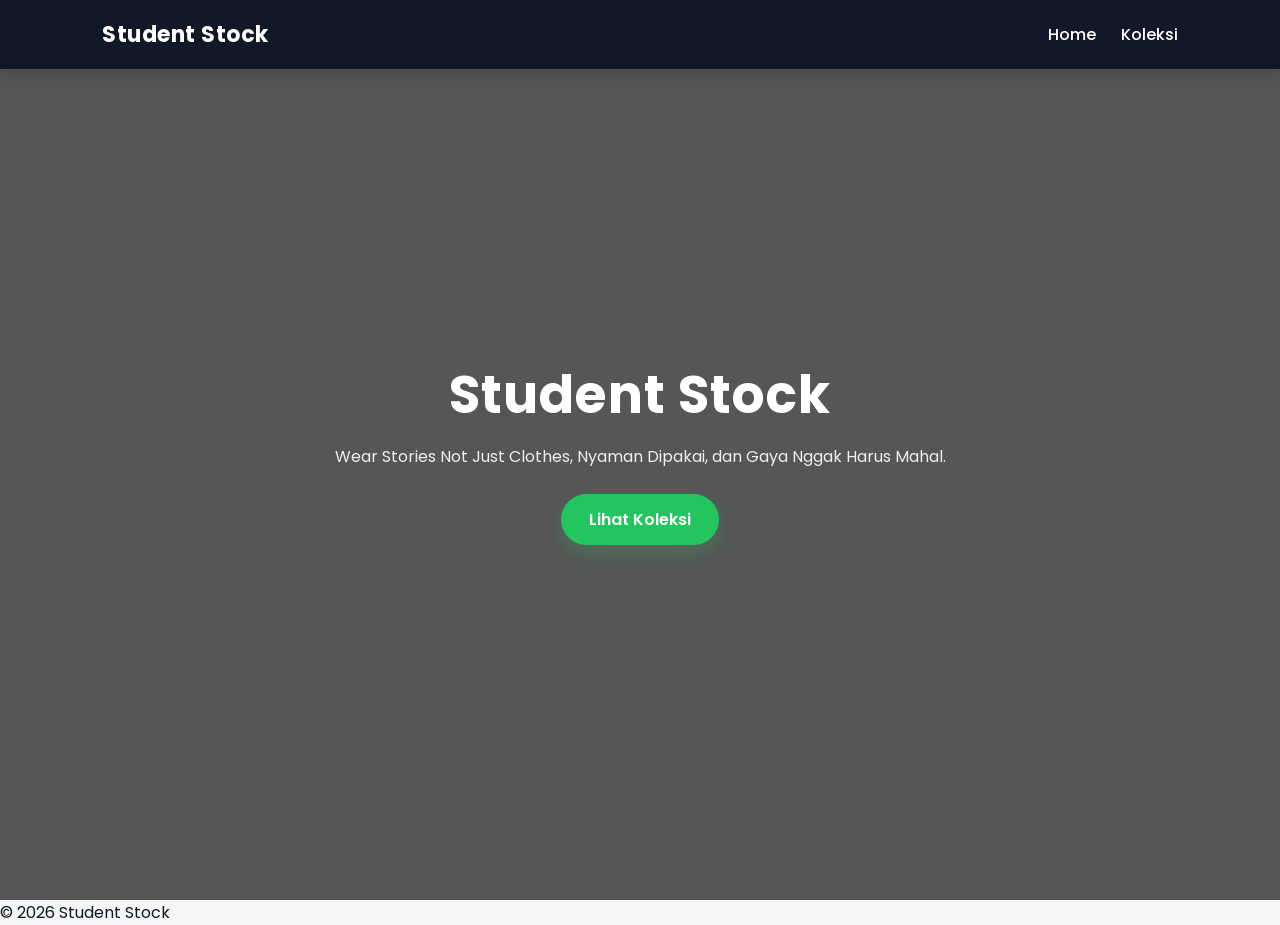
<file: index.html>
<!DOCTYPE html>
<html lang="id">
<head>
<meta charset="UTF-8">
<meta name="viewport" content="width=device-width, initial-scale=1.0">
<title>Urban Casual Store</title>

<link rel="stylesheet" href="style.css">
<link href="https://fonts.googleapis.com/css2?family=Poppins:wght@300;400;600;700&display=swap" rel="stylesheet">
</head>

<body>

<nav>
    <div class="logo">Student Stock</div>

    <ul>
        <li><a href="index.html">Home</a></li>
        <li><a href="koleksi.html">Koleksi</a></li>
    </ul>
</nav>

<section class="hero">

    <div class="hero-content">
        <h1>Student Stock</h1>

        <p>
            Wear Stories Not Just Clothes, Nyaman Dipakai, dan Gaya Nggak Harus Mahal.
        </p>

        <a href="koleksi.html" class="btn">
            Lihat Koleksi
        </a>
    </div>

</section>

<footer>
    <p>© 2026 Student Stock</p>
</footer>

</body>
</html>
</file>
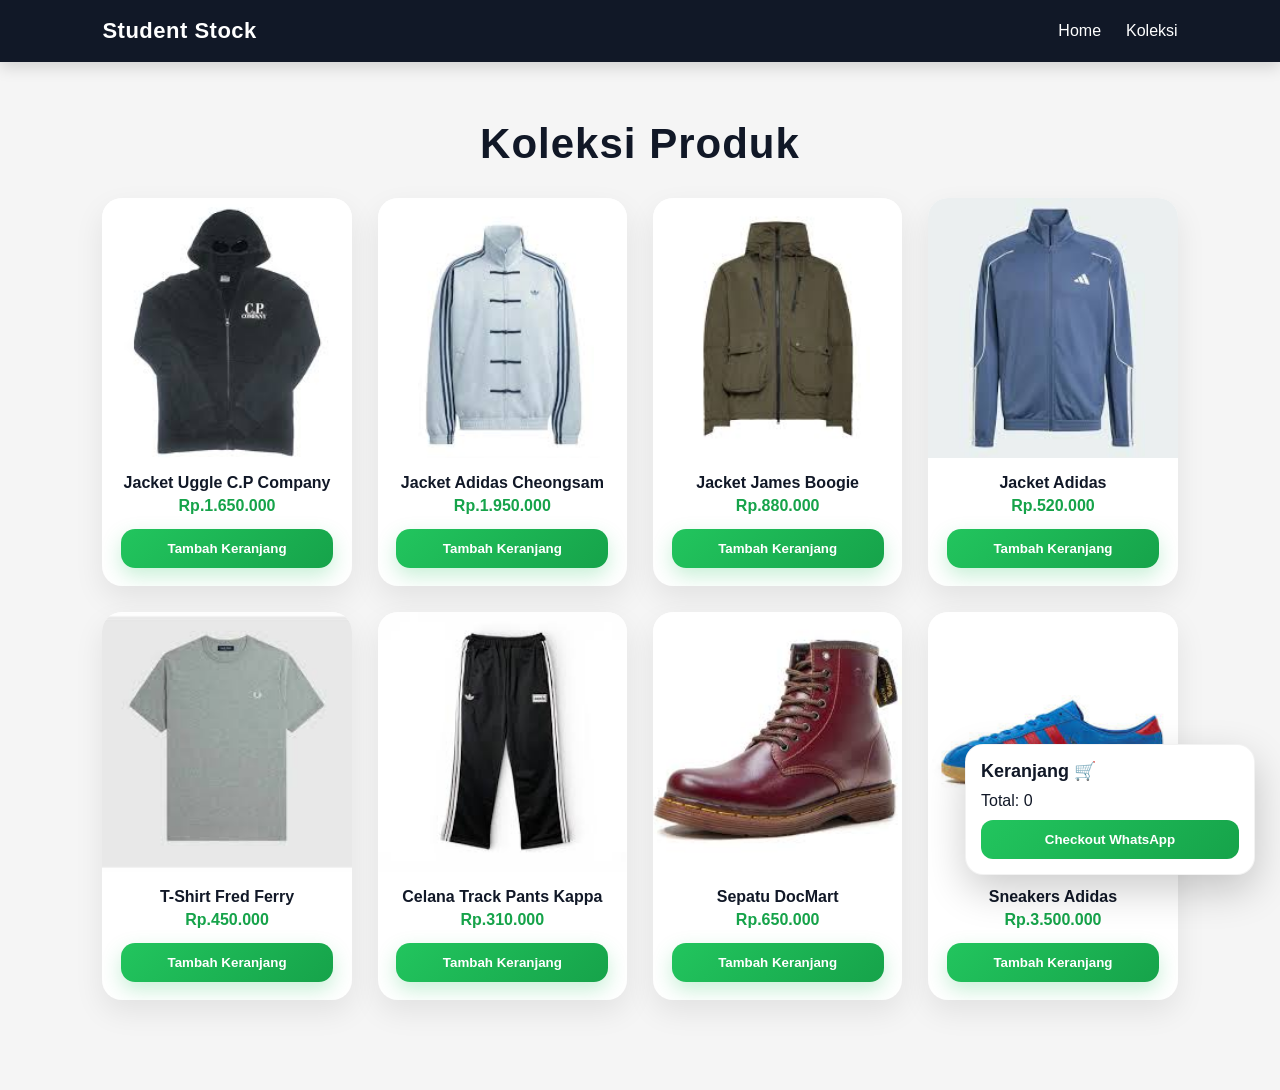
<file: koleksi.html>
<!DOCTYPE html>
<html lang="id">
<head>
<meta charset="UTF-8">
<meta name="viewport" content="width=device-width, initial-scale=1.0">
<title>Koleksi - Student Stock</title>

<link rel="stylesheet" href="style.css">
</head>

<body>

<nav>
    <div class="logo">Student Stock</div>
    <ul>
        <li><a href="index.html">Home</a></li>
        <li><a href="koleksi.html">Koleksi</a></li>
    </ul>
</nav>

<section class="products">

<h1 class="title">Koleksi Produk</h1>

<div class="grid">

<!-- PRODUK -->
<div class="grid">

<div class="card">
    <img src="casualan.jpg">
    <h3>Jacket Uggle C.P Company</h3>
    <p>Rp.1.650.000</p>
    <button onclick="addCart('Jacket Uggle C.P Company',1650000)">Tambah Keranjang</button>
</div>

<div class="card">
    <img src="didas.jpg">
    <h3>Jacket Adidas Cheongsam</h3>
    <p>Rp.1.950.000</p>
    <button onclick="addCart('Jacket Adidas Cheongsam',1950000)">Tambah Keranjang</button>
</div>

<div class="card">
    <img src="jb.jpg">
    <h3>Jacket James Boogie</h3>
    <p>Rp.880.000</p>
    <button onclick="addCart('Jacket James Boogie',880000)">Tambah Keranjang</button>
</div>

<div class="card">
    <img src="jaket adidas.jpg">
    <h3>Jacket Adidas</h3>
    <p>Rp.520.000</p>
    <button onclick="addCart('Jacket Adidas',520000)">Tambah Keranjang</button>
</div>

<div class="card">
    <img src="fred.jpg">
    <h3>T-Shirt Fred Ferry</h3>
    <p>Rp.450.000</p>
    <button onclick="addCart('T-Shirt Fred Ferry',450000)">Tambah Keranjang</button>
</div>

<div class="card">
    <img src="kappa.jpg">
    <h3>Celana Track Pants Kappa</h3>
    <p>Rp.310.000</p>
    <button onclick="addCart('Celana Track Pants Kappa',310000)">Tambah Keranjang</button>
</div>

<div class="card">
    <img src="dm.jpg">
    <h3>Sepatu DocMart</h3>
    <p>Rp.650.000</p>
    <button onclick="addCart('Sepatu DocMart',650000)">Tambah Keranjang</button>
</div>

<div class="card">
    <img src="adidasekek.jpg">
    <h3>Sneakers Adidas</h3>
    <p>Rp.3.500.000</p>
    <button onclick="addCart('Sneakers Adidas',3500000)">Tambah Keranjang</button>
</div>

</div>

</section>

<!-- CART -->
<div class="cart">

<h2>Keranjang 🛒</h2>

<ul id="cartList"></ul>

<p>Total: <span id="total">0</span></p>

<button onclick="checkout()">Checkout WhatsApp</button>

</div>

<script src="script.js"></script>

</body>
</html>
</file>
<file: style.css>
*{
margin:0;
padding:0;
box-sizing:border-box;
font-family:'Poppins',sans-serif;
}

body{
background:#f5f5f5;
color:#111827;
}

/* NAV */
nav{
display:flex;
justify-content:space-between;
align-items:center;
padding:18px 8%;
background:#111827;
color:white;
position:fixed;
width:100%;
top:0;
z-index:999;
box-shadow:0 5px 15px rgba(0,0,0,0.15);
}

.logo{
font-size:22px;
font-weight:700;
letter-spacing:0.5px;
}

nav ul{
display:flex;
list-style:none;
gap:25px;
}

nav ul a{
color:white;
text-decoration:none;
position:relative;
transition:0.3s;
font-weight:500;
}

/* underline hover */
nav ul a::after{
content:"";
position:absolute;
left:0;
bottom:-5px;
width:0%;
height:2px;
background:#22c55e;
transition:0.3s;
}

nav ul a:hover::after{
width:100%;
}

/* HERO */
.hero{
height:100vh;
display:flex;
justify-content:center;
align-items:center;
text-align:center;
background:
linear-gradient(rgba(0,0,0,0.65),rgba(0,0,0,0.65)),
url("https://images.unsplash.com/photo-1496747611176-843222e1e57c");
background-size:cover;
background-position:center;
color:white;
padding:20px;
}

.hero h1{
font-size:52px;
letter-spacing:1px;
}

.hero p{
margin-top:10px;
opacity:0.9;
}

/* BUTTON */
.btn{
padding:13px 28px;
background:#22c55e;
color:white;
text-decoration:none;
border-radius:30px;
display:inline-block;
margin-top:25px;
font-weight:600;
transition:0.3s;
box-shadow:0 8px 20px rgba(34,197,94,0.25);
}

.btn:hover{
transform:translateY(-4px);
box-shadow:0 12px 25px rgba(34,197,94,0.35);
}

/* PRODUK */
.products{
padding:120px 8% 90px;
background:#f5f5f5;
}

.title{
text-align:center;
font-size:42px;
font-weight:800;
margin-bottom:30px;
letter-spacing:1px;
}

/* SEARCH UPGRADE */
.search-box{
text-align:center;
margin-bottom:35px;
}

.search-box input{
width:55%;
padding:14px 18px;
border-radius:14px;
border:none;
outline:none;
background:white;
box-shadow:0 10px 25px rgba(0,0,0,0.08);
transition:0.3s;
font-size:15px;
}

.search-box input:focus{
box-shadow:0 0 0 3px rgba(34,197,94,0.25);
transform:scale(1.02);
}

/* GRID */
.grid{
display:grid;
grid-template-columns:repeat(auto-fit,minmax(240px,1fr));
gap:26px;
}

/* CARD UPGRADE */
.card{
background:white;
border-radius:20px;
overflow:hidden;
text-align:center;
box-shadow:0 12px 30px rgba(0,0,0,0.08);
transition:0.4s ease;
position:relative;
}

.card:hover{
transform:translateY(-12px);
box-shadow:0 18px 45px rgba(0,0,0,0.15);
}

/* IMAGE ZOOM EFFECT */
.card img{
width:100%;
height:260px;
object-fit:cover;
transition:0.4s;
}

.card:hover img{
transform:scale(1.08);
filter:brightness(0.95);
}

/* TEXT */
.card h3{
margin-top:12px;
font-size:16px;
font-weight:700;
}

.card p{
color:#16a34a;
font-weight:800;
margin-top:5px;
}

/* BUTTON UPGRADE */
.card button{
margin:14px 0 18px;
padding:12px;
width:85%;
border:none;
border-radius:14px;
cursor:pointer;
font-weight:700;
color:white;
background:linear-gradient(135deg,#22c55e,#16a34a);
box-shadow:0 8px 20px rgba(34,197,94,0.25);
transition:0.3s;
position:relative;
overflow:hidden;
}

.card button:hover{
transform:scale(1.06);
box-shadow:0 12px 30px rgba(34,197,94,0.35);
}

/* CART UPGRADE */
.cart{
position:fixed;
right:25px;
bottom:25px;
width:290px;
background:white;
border-radius:18px;
padding:15px;
box-shadow:0 15px 40px rgba(0,0,0,0.2);
border:1px solid rgba(0,0,0,0.05);
animation:slideUp 0.5s ease;
}

.cart h2{
font-size:18px;
margin-bottom:10px;
font-weight:800;
}

.cart ul{
list-style:none;
max-height:160px;
overflow:auto;
padding-right:5px;
}

.cart li{
display:flex;
justify-content:space-between;
font-size:14px;
padding:6px 0;
border-bottom:1px dashed #ddd;
}

/* HAPUS BUTTON */
.cart li button{
background:red;
border:none;
color:white;
padding:3px 8px;
border-radius:6px;
cursor:pointer;
font-size:12px;
}

/* CHECKOUT BUTTON */
.cart > button{
width:100%;
padding:12px;
margin-top:10px;
border:none;
border-radius:12px;
cursor:pointer;
font-weight:700;
color:white;
background:linear-gradient(135deg,#22c55e,#16a34a);
transition:0.3s;
}

.cart > button:hover{
transform:scale(1.05);
box-shadow:0 10px 25px rgba(34,197,94,0.25);
}

/* ANIMATION */
@keyframes slideUp{
from{
transform:translateY(40px);
opacity:0;
}
to{
transform:translateY(0);
opacity:1;
}
}
</file>
